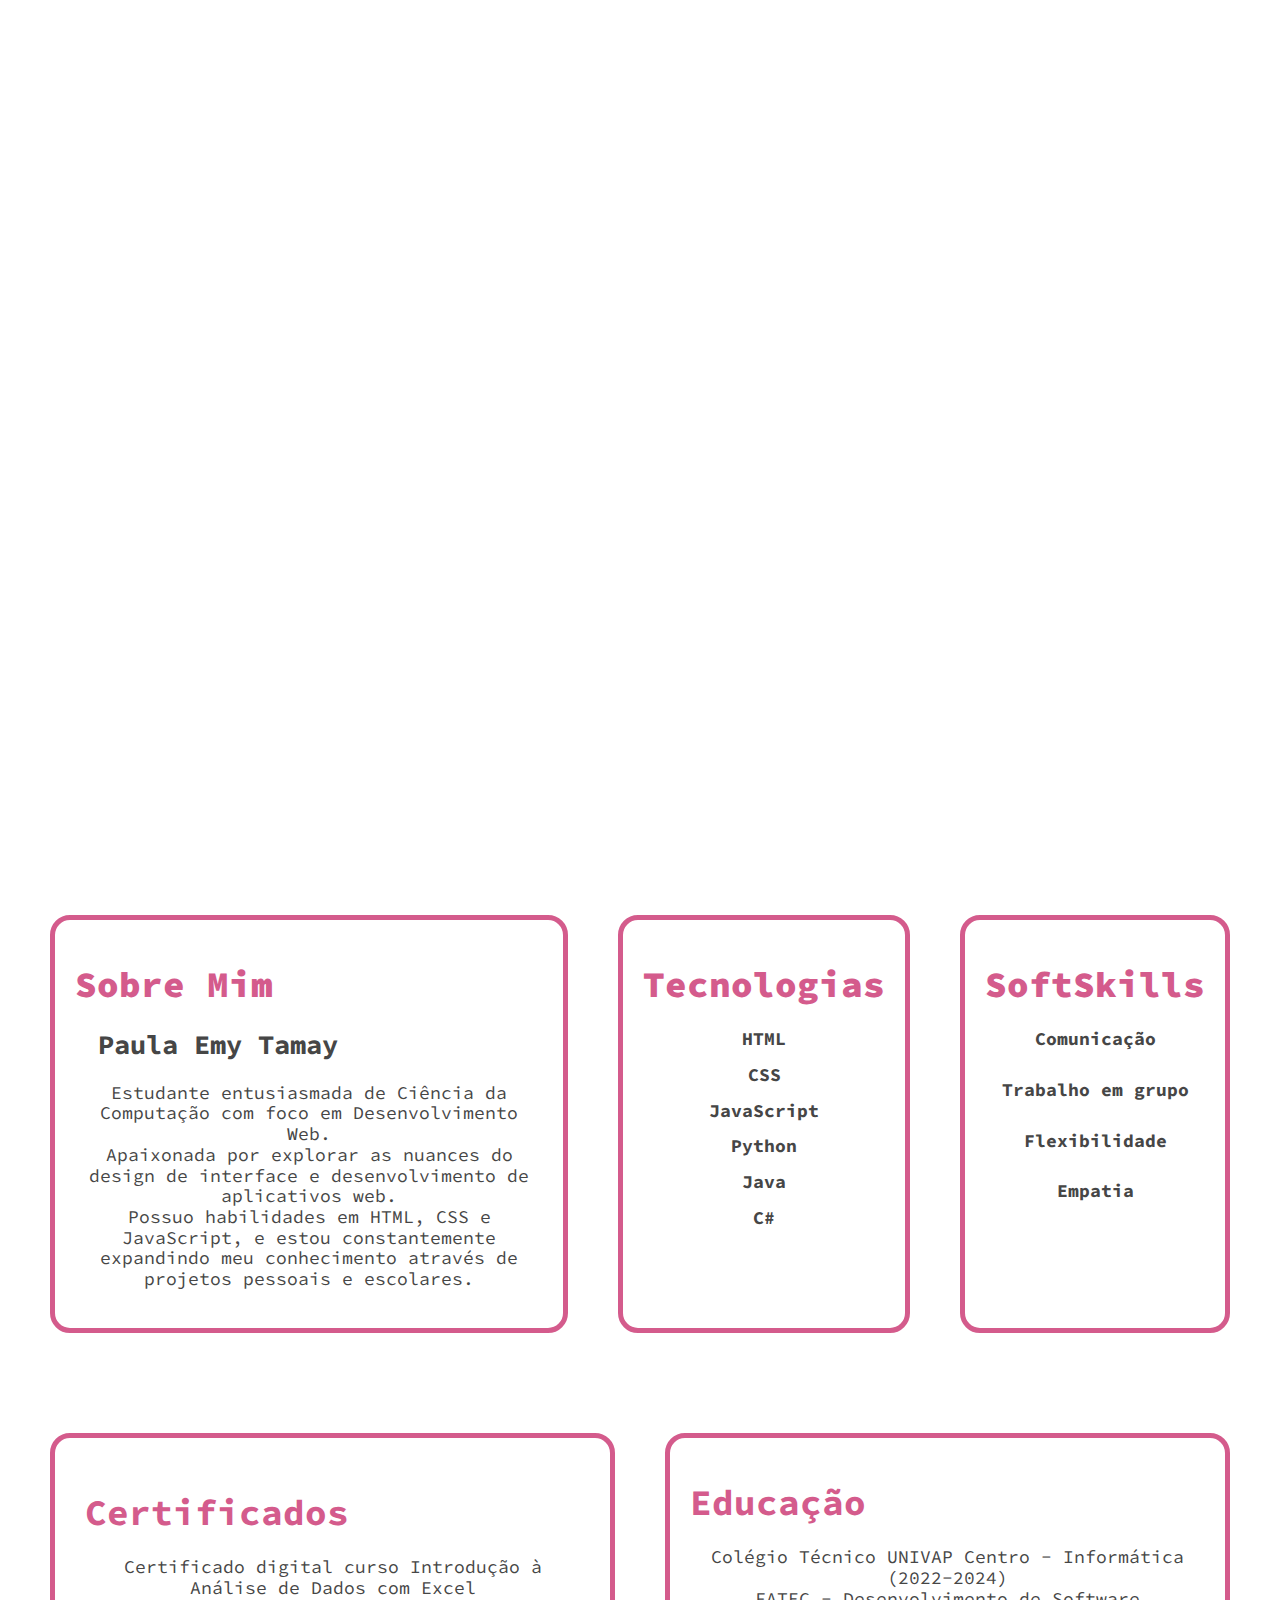
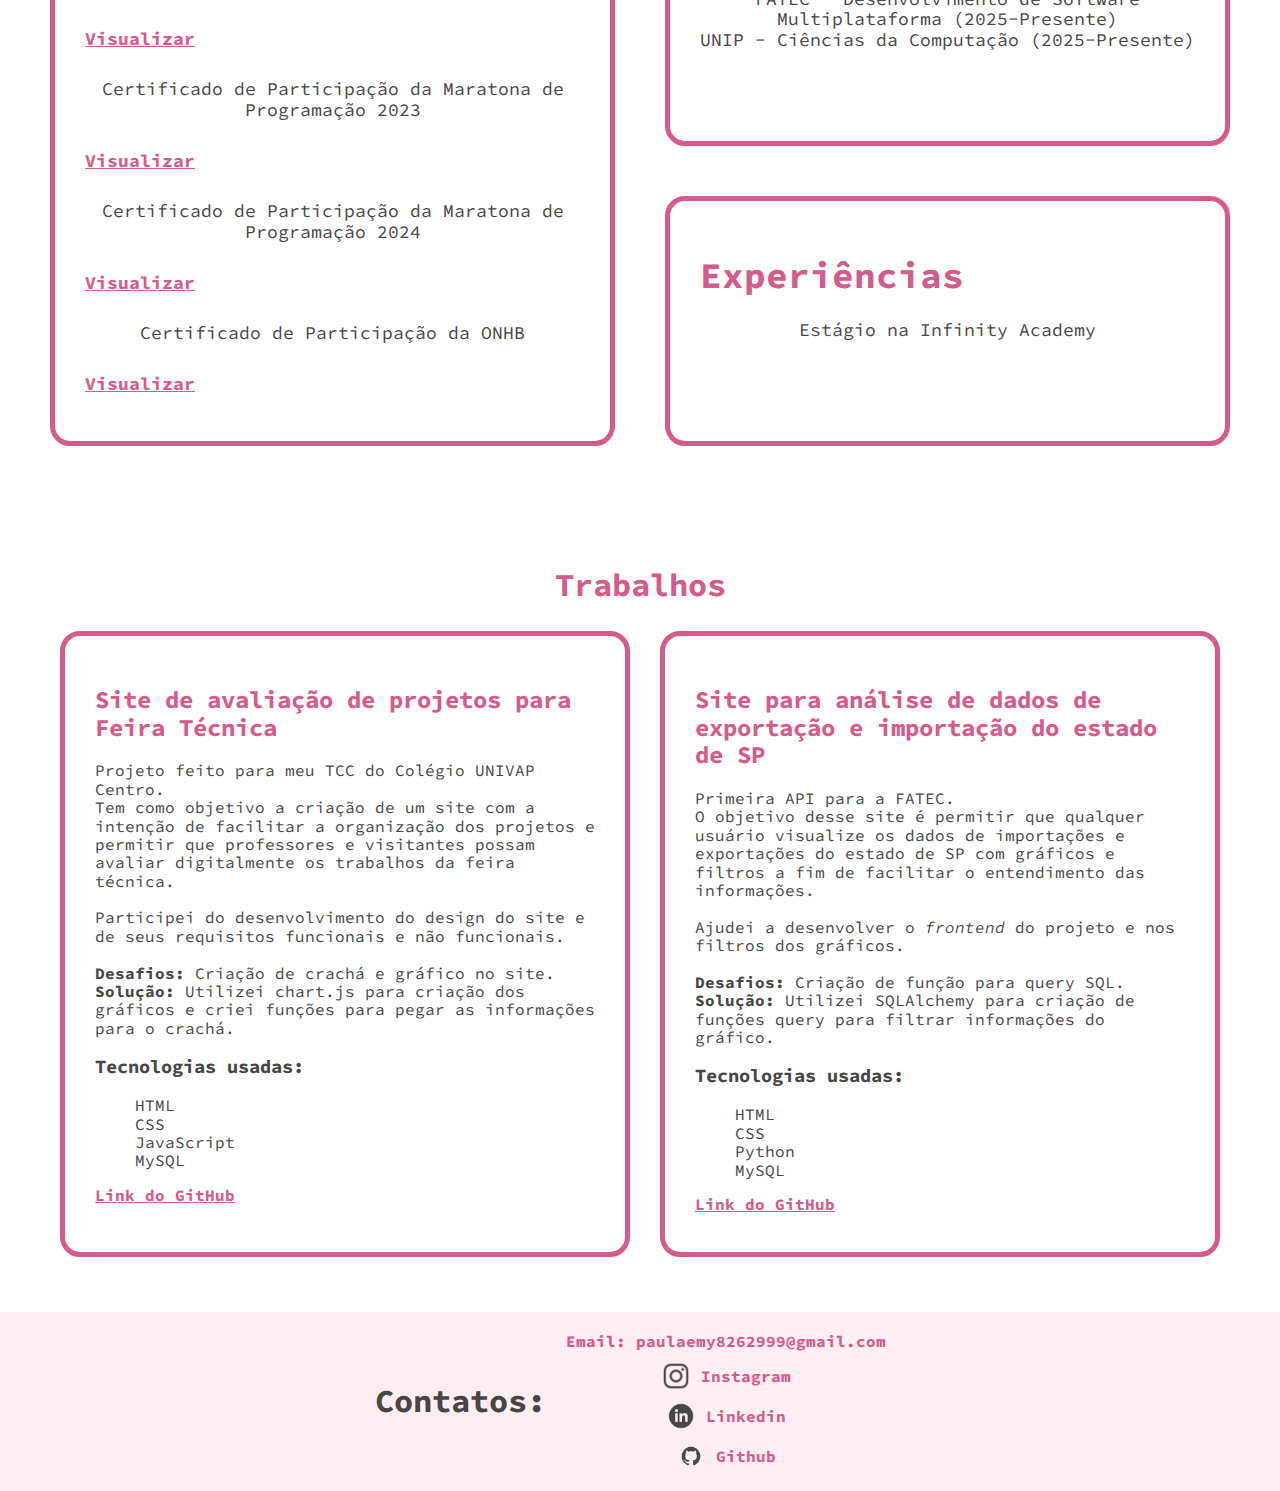
<file: index.html>
<!DOCTYPE html>
<html lang="pt-br">
  <head>
    <meta charset="UTF-8" />
    <meta name="viewport" content="width=device-width, initial-scale=1.0" />
    <link rel="stylesheet" href="./normalize.css" />
    <link rel="stylesheet" href="./style.css" />
    <title>Portfólio</title>
  </head>
  <body>
    <header>
      <nav class="navbar">
        <ul class="nav-links">
          <li><a href="#">Home</a></li>
          <li><a href="#sobre">Sobre</a></li>
          <li><a href="#education">Educação e Experiências</a></li>
          <li><a href="#works">Trabalhos</a></li>
        </ul>
      </nav>
    </header>
    <section  class="portfolio">
      <div class="content">
        <h1><strong>Portfólio</strong></h1>
        <p>Paula Emy Tamay | Desenvolvedora Web</p>
      </div>
    </section>
    <section id="sobre" class="about">
      <div class="eu">
      <h1><strong>Sobre Mim</strong></h1>
      <h2>Paula Emy Tamay</h2>
      <p>Estudante entusiasmada de Ciência da Computação com foco em Desenvolvimento Web. <br>
        Apaixonada por explorar as nuances do design de interface e desenvolvimento de aplicativos web. <br>
        Possuo habilidades em HTML, CSS e JavaScript, e estou constantemente expandindo meu conhecimento através de projetos 
        pessoais e escolares.</p>
      </div>
      <div class="tech">
      <h1><strong>Tecnologias</strong></h1>
      <ul>
        <li><strong>HTML</strong></li>
        <li><strong>CSS</strong></li>
        <li><strong>JavaScript</strong></li>
        <li><strong>Python</strong></li>
        <li><strong>Java</strong></li>
        <li><strong>C#</strong></li>
      </ul>
    </div>
    <div class="softskills">
      <h1><strong>SoftSkills</strong></h1>
      <ul>
        <li><strong>Comunicação</strong></li>
        <li><strong>Trabalho em grupo</strong></li>
        <li><strong>Flexibilidade</strong></li>
        <li><strong>Empatia</strong></li>
      </ul>
    </div>
    </section>

    <section id="education" class="education">
      <div class="escola">
      <h1>Educação</h1>
      <ul>
        <li>Colégio Técnico UNIVAP Centro - Informática (2022-2024)</li>
        <li>FATEC - Desenvolvimento de Software Multiplataforma (2025-Presente)</li>
        <li>UNIP - Ciências da Computação (2025-Presente)</li>
      </ul>
    </div>
    <div class="experience">
      <h1>Experiências</h1>
      <ul>
        <li>Estágio na Infinity Academy</li>
      </ul>
    </div>
    <div class="certificados">
      <h1>Certificados</h1>
      
      <ul>
        <nav class="links">
        <li>Certificado digital curso Introdução à Análise de Dados com Excel</li>
        <a href="certificados/certificado_Excel.pdf" target="_blank" rel="noopener noreferrer">
          Visualizar
        </a>
      
        <li>Certificado de Participação da Maratona de Programação 2023</li>
        <a href="certificados/certificado_maratona2023.pdf" target="_blank" rel="noopener noreferrer">
          Visualizar
        </a>
      
        <li>Certificado de Participação da Maratona de Programação 2024</li>
        <a href="certificados/certificado_maratona2024.pdf" target="_blank" rel="noopener noreferrer">
          Visualizar
        </a>
      
        <li>Certificado de Participação da ONHB</li>
        <a href="certificados/certificado_ONHB.pdf" target="_blank" rel="noopener noreferrer">
          Visualizar
        </a> 
      </nav>   
      </ul>
    
    </div>
    </section>

    <section id="works"  class="works">
      <h1>Trabalhos</h1>
      <div class="container">
      <div>
        <h2>Site de avaliação de projetos para Feira Técnica</h2>
        <p>
          Projeto feito para meu TCC do Colégio UNIVAP Centro.<br>
          Tem como objetivo a criação de um site com a intenção de facilitar a organização dos projetos e permitir que professores e visitantes possam avaliar digitalmente os trabalhos da feira técnica.<br>
          <br>
          Participei do desenvolvimento do design do site e de seus requisitos funcionais e não funcionais.<br>
          <br>
          <strong>Desafios: </strong> Criação de crachá e gráfico no site.<br>
          <strong>Solução: </strong> Utilizei chart.js para criação dos gráficos e criei funções para pegar as informações para o crachá.
        </p>
        <h3>Tecnologias usadas:</h3>
        <ul>
          <li>HTML</li>
          <li>CSS</li>
          <li>JavaScript</li>
          <li>MySQL</li>
        </ul>
        <a href="https://github.com/PaulaEmy/tcc" target="_blank" rel="noopener noreferrer">Link do GitHub</a>
      </div>
      <div>
        <h2>Site para análise de dados de exportação e importação do estado de SP</h2>
        <p>
          Primeira API para a FATEC.<br>
          O objetivo desse site é permitir que qualquer usuário visualize os dados de importações e exportações do estado de SP com gráficos e filtros a fim de facilitar o entendimento das informações. <br>
          <br>
          Ajudei a desenvolver o <em>frontend</em> do projeto e nos filtros dos gráficos.<br>
          <br>
          <strong>Desafios: </strong>Criação de função para query SQL.<br>
          <strong>Solução: </strong> Utilizei SQLAlchemy para criação de funções query para filtrar informações do gráfico.
        </p>
        <h3>Tecnologias usadas:</h3>
        <ul>
          <li>HTML</li>
          <li>CSS</li>
          <li>Python</li>
          <li>MySQL</li>
        </ul>
        <a href="https://github.com/Kernel-Panic-FatecSjc/KernelPanic" target="_blank" rel="noopener noreferrer">Link do GitHub</a>
      </div>
    </div>
    </section>

    <footer id="contacts" class="contact">
      <h1>Contatos:</h1>
      <ul>
        <li>Email: paulaemy8262999@gmail.com</li>
        <li>
          <a href="https://www.instagram.com/paulatamay_/" target="_blank" rel="noopener noreferrer">
            <img src="img/instagram.png" alt="Instagram logo" class="icon"> Instagram
          </a>
        </li>
        <li>
          <a href="https://www.linkedin.com/in/paula-tamay-7a168228a/" target="_blank" rel="noopener noreferrer">
            <img src="img/linkedin.png" alt="Linkedin logo" class="icon"> Linkedin
          </a>
        </li>
        <li>
          <a href="https://github.com/PaulaEmy" target="_blank" rel="noopener noreferrer">
            <img src="img/github.png" alt=" logo" class="icon"> Github
          </a>
        </li>
      </ul>
    </footer>
  </body>
</html>
</file>
<file: style.css>
@import url("https://fonts.googleapis.com/css2?family=Source+Code+Pro:wght@400;700&display=swap");

@keyframes fadeIn {
  to {
    opacity: 1;
  }
}

html {
  scroll-behavior: smooth;
  overflow-x: hidden;
}

body {
  max-width: 100%;
  margin: 0;
  height: 100vh;
  display: flex;
  flex-direction: column;
  align-items: center;
  justify-content: space-between;
  background-color: white;
  font-family: "Source Code Pro", monospace;
  color: rgb(70, 70, 70);
}

header {
  opacity: 0;
  animation: fadeIn 1.2s ease-in forwards;
  position: relative;
}

/*##########    MENU    ##########*/

.navbar {
  display: flex;
  justify-content: flex-end;
  padding: 10px;
  margin: 0 auto;
  align-items: center;
}

.nav-links {
  list-style: none;
  margin: 10px;
  padding: 0;
  display: flex;
  align-items: center;
  justify-content: space-between;
  gap: 20px;
}

.nav-links li {
  margin: 0 20px;
  margin-top: 10px;
  font-size: 80%;
}

.nav-links a {
  color: #d45b8c;
  text-decoration: none;
  font-weight: bold;
}

a:hover {
  color: #683545;
  transition: 0.5s;
}

/*##########    TELA PRINCIPAL    ##########*/

.portfolio {
  opacity: 0;
  animation: fadeIn 1.2s ease-in forwards;
  gap: 50px;
  background-color: #ffeef3;
  min-height: 80vh;
  width: 100%;
  display: flex;
  align-items: center;
  justify-content: center;
  padding: 40px;
  h1 {
    color: #d45b8c;
    font-size: 5rem;
  }
  p {
    font-size: 1.5rem;
    color: #b85d7a;
  }
}

.content {
  margin-top: 20px;
  display: flex;
  flex-direction: column;
  align-items: center;
  gap: 40px;
  flex-wrap: wrap;
}

/*##########    SOBRE    ##########*/

.about {
  max-width: 100%;
  gap: 50px;
  display: grid;
  column-gap: 50px;
  grid-template-columns: auto auto auto;
  background-color: white;
  padding: 50px;

  h1 {
    text-align: left;
    color: #d45b8c;
  }

  p {
    color: rgb(70, 70, 70);
  }

  h2 {
    color: rgb(70, 70, 70);
    text-align: left;
    margin-left: 5%;
  }
}
.about > .eu {
  border: 5px solid #d45b8c;
  border-radius: 20px;
  padding: 20px;
  font-size: 18px;
  text-align: center;
}

.about > .tech {
  border: 5px solid #d45b8c;
  border-radius: 20px;
  padding: 20px;
  font-size: 18px;
  text-align: center;
}

.about > .tech ul{
  display: flex;
  flex-direction: column;
  gap: 15px;
  justify-content: space-between;
  color: rgb(70, 70, 70);
  list-style-type: none;
  text-align: center;
  padding: 0;
  margin: 0 auto;
}

.about > .softskills{
  border: 5px solid #d45b8c;
  border-radius: 20px;
  padding: 20px;
  font-size: 18px;
  text-align: center;
  ul {
    display: flex;
    flex-direction: column;
    gap: 30px;
    justify-content: space-between;
    color: rgb(70, 70, 70);
    list-style-type: none;
    text-align: center;
    padding: 0;
    margin: 0 auto;
  }
}

/*##########    EDUCAÇÃO    ##########*/

.education {
  gap: 50px;
  display: grid;
  grid-template-columns: 1fr 1fr;
  grid-template-rows: auto auto;
  background-color: white;
  padding: 50px;
  h1 {
    text-align: left;
    color: #d45b8c;
  }

  p {
    color: rgb(70, 70, 70);
  }

  h2 {
    color: rgb(70, 70, 70);
    text-align: left;
    margin-left: 5%;
  }
}

.education > .escola {
  grid-column: 2; 
  grid-row: 1;
  border: 5px solid #d45b8c;
  border-radius: 20px;
  padding: 20px;
  font-size: 18px;
  text-align: center;
}

.education > .escola ul{
  color: rgb(70, 70, 70);
  list-style-type: none;
  text-align: center;
  padding: 0;
  margin: 0 auto;
}

/*##########    EXPERIÊNCIA    ##########*/

.education > .experience {
  grid-column: 2; 
  grid-row: 2; 
  border: 5px solid #d45b8c;
  border-radius: 20px;
  padding: 30px;
  font-size: 18px;
  text-align: center;
}

.education > .experience ul{
  color: rgb(70, 70, 70);
  list-style-type: none;
  text-align: center;
  padding: 0;
  margin: 0 auto;
}

/*##########    CERTIFICADOS    ##########*/

.education > .certificados {
  grid-row: 1 / 3;
  grid-column: 1;
  border: 5px solid #d45b8c;
  border-radius: 20px;
  padding: 30px;
  font-size: 18px;
  text-align: center;
}

.education > .certificados .links{
  display: flex;
  flex-direction: column;
  gap: 30px;
}

.education > .certificados ul{
  color: rgb(70, 70, 70);
  text-align: center;
  padding: 0;
  list-style: none;
  margin-bottom: 16px;
}

.education > .certificados li{
  display: flex;
  flex-direction: column;
  gap: 10px;
}

.education > .certificados a{
  display: inline-block;
  width: fit-content;
  text-align: left;
  color: #d45b8c;
  text-decoration: underline;
  font-weight: bold;
  transition: 0.5s;
}

.education > .certificados a:hover {
  color: #683545;
}

/*##########    TRABALHOS    ##########*/

.works {
  gap: 50px;
  column-gap: 50px;
  background-color: white;
  padding: 50px;
  place-items: center;
  h1 {
    text-align: center;
    color: #d45b8c;
  }
  ul {
    list-style: none;
    align-items: center;
  }
}

.container {
  display: grid;
  grid-template-columns: auto auto;
  padding: 10px;
  gap: 30px;
  justify-content: center;
  align-items: center;
  h2 {
    color: #d45b8c;
  }
}

.container > div {
  border: 5px solid #d45b8c;
  border-radius: 20px;
  padding: 30px;
  text-align: center;
  height: 90%;
  text-align: left;
  
}

.container > div a {
  justify-content: flex-start;
  display: inline-block;
  text-align: left;
  color: #d45b8c;
  text-decoration: none;
  font-weight: bold;
  text-decoration: underline;
}

/*##########    CONTATOS    ##########*/

footer {
  display: flex;
  width: 100%;
  background-color: #ffeef3;
  align-items: center;
  justify-content: center;
  ul {
    list-style: none;
    padding: 0;
    margin: 20px;
    display: flex;
    flex-direction: column;
    align-items: center;
    gap: 10px;
  }
  li {
    gap: 10px;
    font-weight: bold;
    color: #d45b8c;
  }
  a {
    display: flex;
    align-items: center;
    gap: 10px;
    color: #d45b8c;
    text-decoration: none;
    font-weight: bold;
    font-size: 1rem;
    line-height: 1;
  }

  .icon {
    height: 30px;
    width: 30px;
    object-fit: contain;
    display: block;
  }
}
</file>
